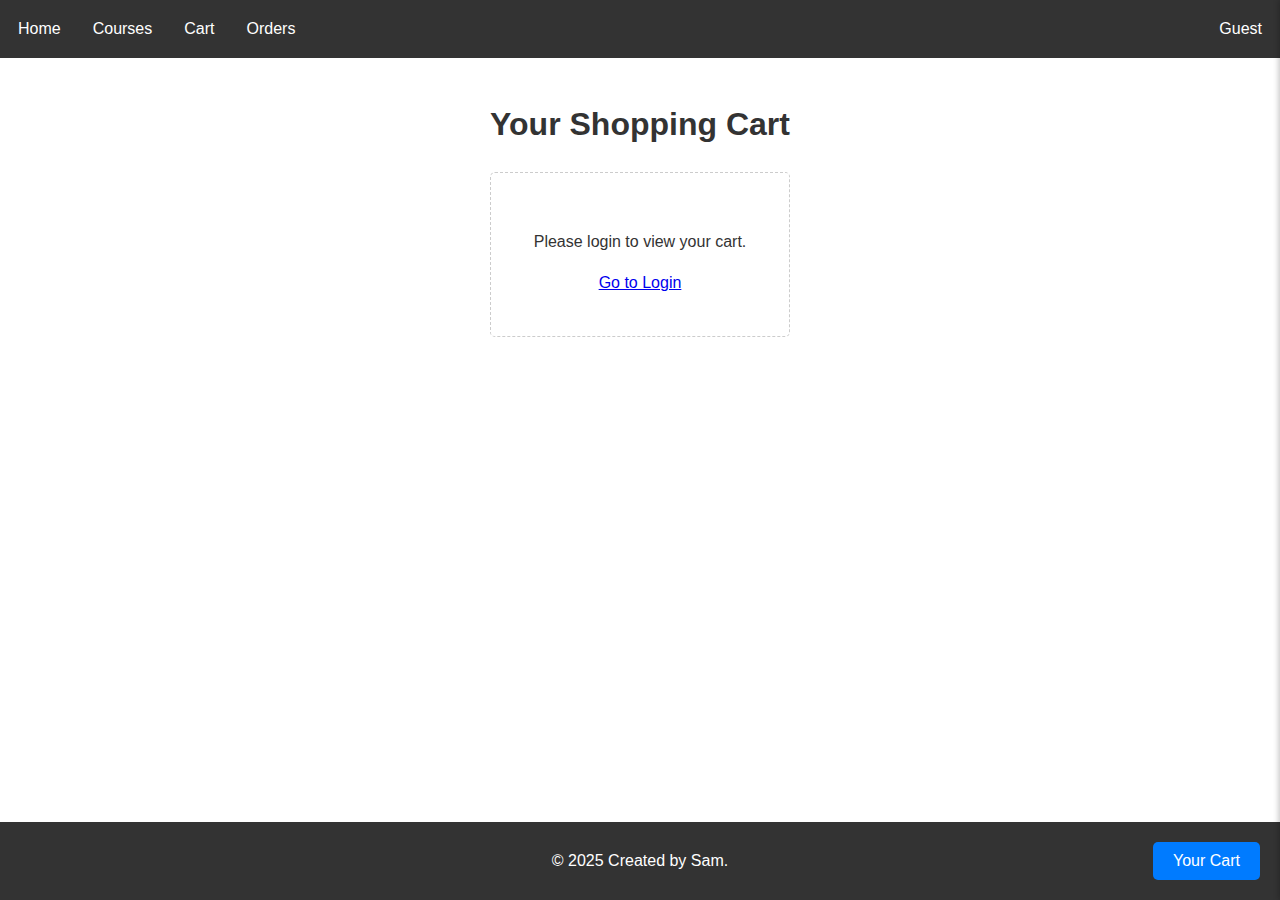
<file: cart.html>
<!DOCTYPE html>
<html lang="en">
<head>
    <meta charset="UTF-8">
    <meta name="viewport" content="width=device-width, initial-scale=1.0">
    <title>Sam'IT</title>
    <link rel="stylesheet" href="styles.css">
</head>
<body>
    <nav class="navbar">
        <a href="index.html">Home</a>
        <a href="courses.html">Courses</a>
        <a href="cart.html">Cart</a>
        <a href="orders.html">Orders</a>
        <div class="user-info">
            <span id="username-display">Guest</span>
            <a href="logout.html" id="logout-link" style="display: none;">Logout</a>
        </div>
    </nav>

    <div class="container">
        <h1>Your Shopping Cart</h1>
        <div id="login-prompt" class="login-prompt">
            <p>Please login to view your cart.</p>
            <a href="index.html">Go to Login</a>
        </div>
        <div id="cart-content" style="display: none;">
            <div class="products">
                <h2>Available Products</h2>
                <div id="product-list" class="product-list"></div>
            </div>
        </div>
    </div>

    <!-- Floating Cart Button -->
    <button id="floating-cart-btn" onclick="toggleCartSidebar()">Your Cart</button>

    <!-- Cart Sidebar -->
    <aside class="cart-sidebar" id="cart-sidebar">
        <div class="cart-summary">
            <h3>Your Cart</h3>
            <button id="close-cart-btn" onclick="toggleCartSidebar()">Close</button>
            <div id="cart-summary-items"></div>
            <div class="cart-summary-footer">
                <button id="checkout-btn" onclick="proceedToCheckout()" class="cart-btn">Proceed to Checkout</button>
            </div>
        </div>
    </aside>

    <footer>
        <p>&copy; 2025  Created by Sam.</p>
    </footer>

    <script src="app.js"></script>
</body>
</html>
</file>
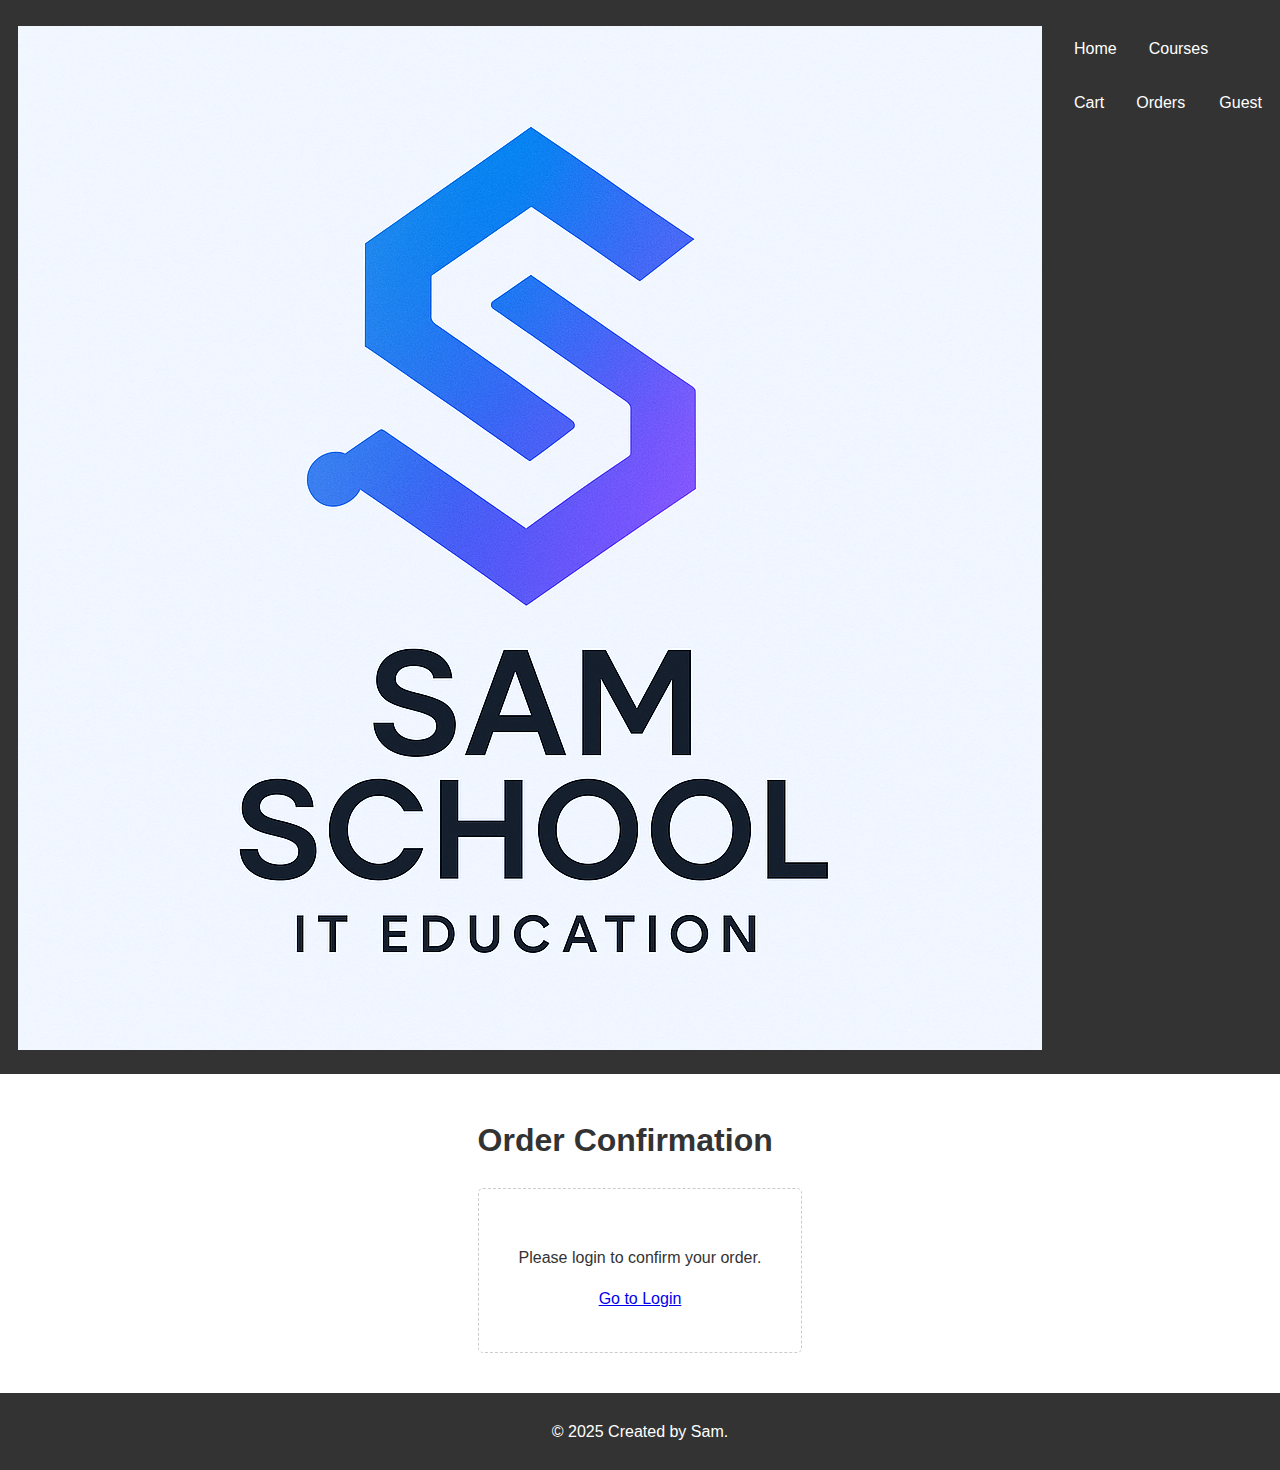
<file: confirm.html>
<!DOCTYPE html>
<html lang="en">
<head>
    <meta charset="UTF-8">
    <meta name="viewport" content="width=device-width, initial-scale=1.0">
    <title>Order Confirmation</title>
    <link rel="stylesheet" href="styles.css">
</head>
<body>
    <!-- Navigation bar at the top of the page -->
    <nav class="navbar">
        <div class="navbar-title">
            <a href="index.html">
                <!-- Logo image link -->
                <img src="2.png" alt="Sam's IT Institute Logo" class="navbar-logo">
            </a>
        </div>
        <!-- Links to different sections of the website -->
        <a href="index.html">Home</a>
        <a href="courses.html">Courses</a>
        <a href="cart.html">Cart</a>
        <a href="orders.html">Orders</a>
        <!-- User information and logout link -->
        <div class="user-info">
            <span id="username-display">Guest</span>
            <a href="logout.html" id="logout-link" style="display: none;">Logout</a>
        </div>
    </nav>

    <!-- Main container for the order confirmation page -->
    <div class="container">
        <h1>Order Confirmation</h1>
        <div id="login-prompt" class="login-prompt">
            <p>Please login to confirm your order.</p>
            <a href="index.html">Go to Login</a>
        </div>
        <!-- Section to display the order content -->
        <div id="order-content" style="display: none;">
            <div id="order-summary" class="order-summary"></div>
            <!-- Order summary will be dynamically loaded here -->
            <div class="order-actions">
                <!-- Button to confirm the order -->
                <button onclick="confirmOrder()" class="order-actions button">Confirm Order</button>
                <!-- Button to edit the order -->
                <button onclick="editOrder()" class="order-actions button">Edit Order</button>
            </div>
        </div>
    </div>

    <!-- Footer section -->
    <footer>
        <p>&copy; 2025 Created by Sam.</p>
    </footer>

    <!-- Script link for JavaScript functionality -->
    <script src="app.js"></script>
</body>
</html>
</file>
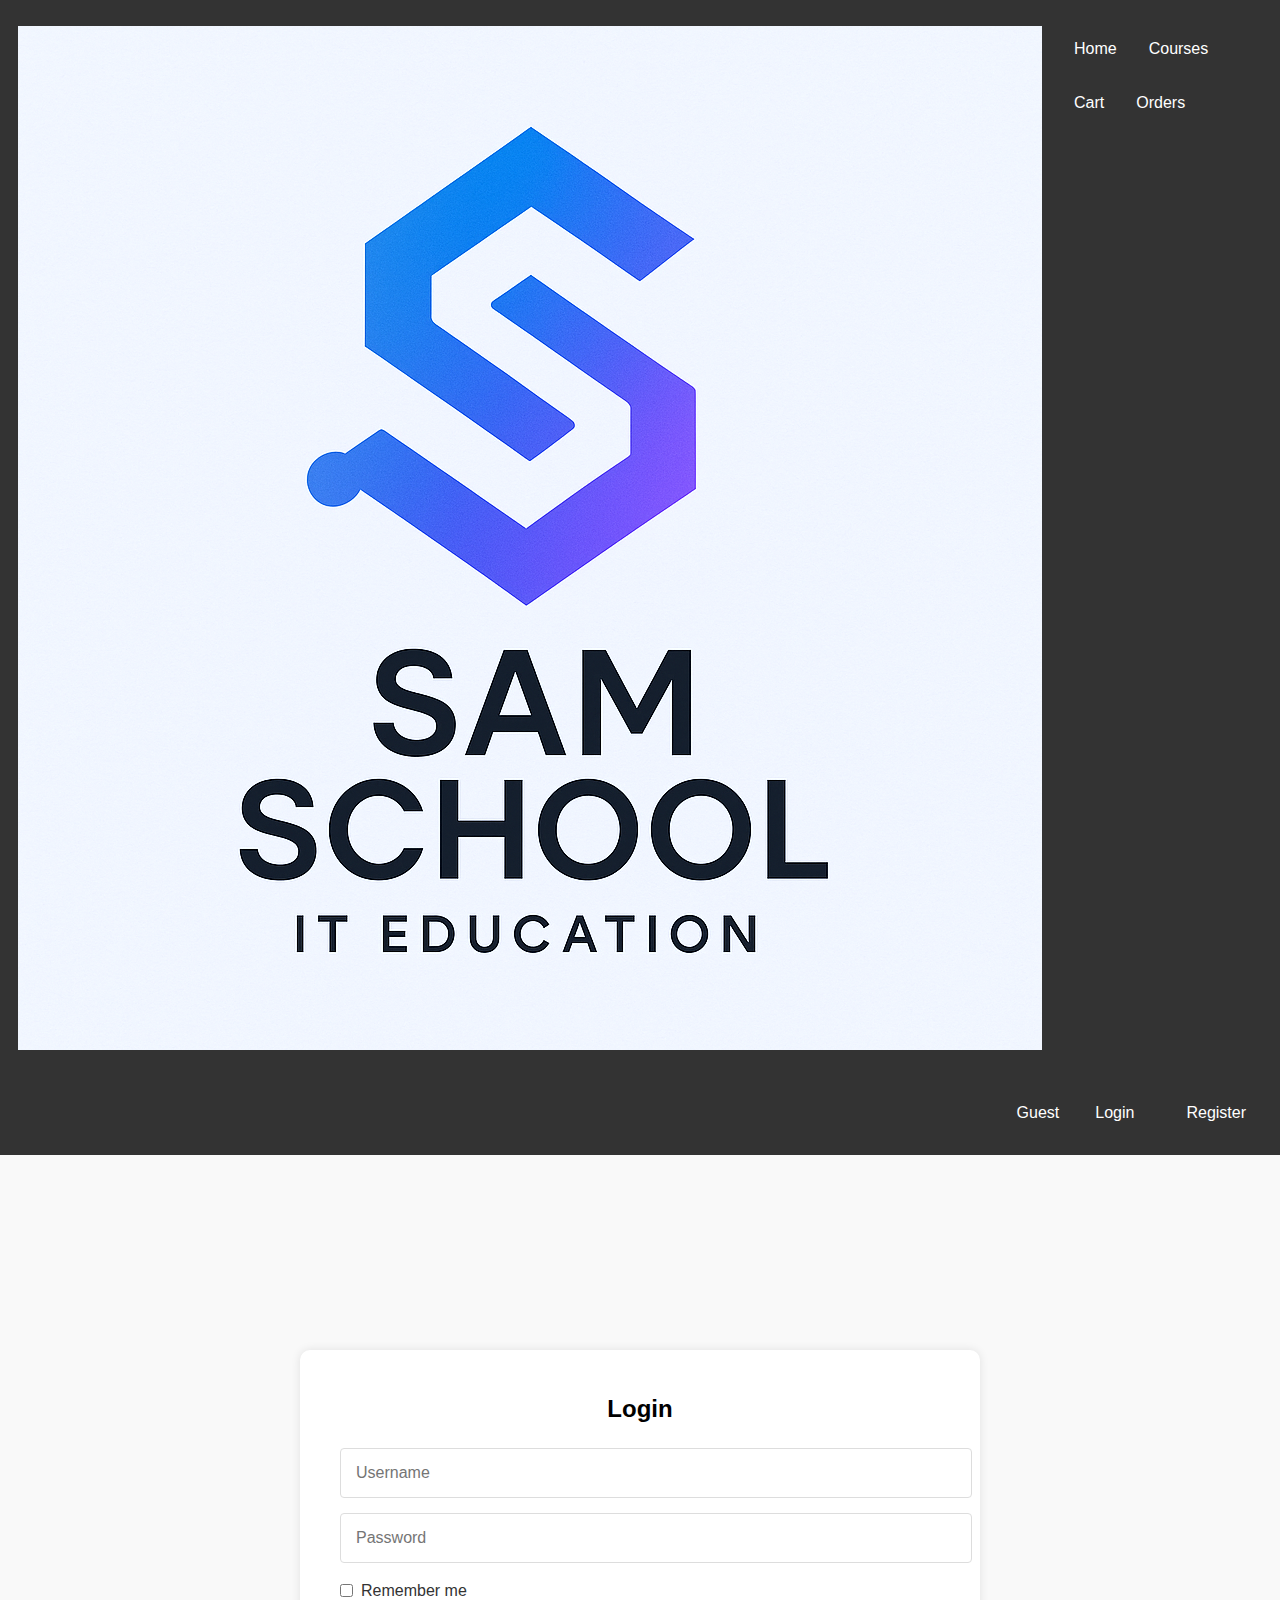
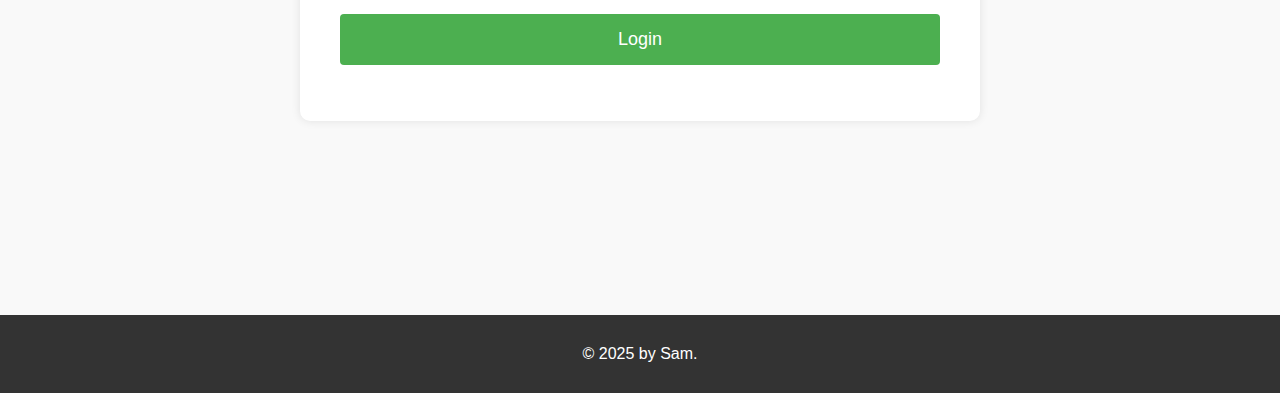
<file: login.html>
<!DOCTYPE html>
<html lang="en">
<head>
    <meta charset="UTF-8">
    <meta name="viewport" content="width=device-width, initial-scale=1.0">
    <title>Login - Sam'IT</title>
    <link rel="stylesheet" href="styles.css">
</head>
<body>
    <nav class="navbar">
        <div class="navbar-title">
            <a href="index.html">
                <img src="2.png" alt="Sam's IT Institute Logo" class="navbar-logo">
            </a>
        </div>
        <a href="index.html">Home</a>
        <a href="courses.html">Courses</a>
        <a href="cart.html">Cart</a>
        <a href="orders.html">Orders</a>
        <div class="user-info">
            <span id="username-display">Guest</span>
            <a href="login.html" id="login-link" style="display: inline;">Login</a>
            <a href="register.html" id="register-link" style="display: inline;">Register</a>
            <a href="logout.html" id="logout-link" style="display: none;">Logout</a>
        </div>
    </nav>

    <div class="auth-container">
        <div class="auth-forms">
            <div class="login-form">
                <h2>Login</h2>
                <input type="text" id="login-username" placeholder="Username" required>
                <input type="password" id="login-password" placeholder="Password" required>
                <div class="remember-me">
                    <input type="checkbox" id="remember-me" name="remember-me">
                    <label for="remember-me">Remember me</label>
                </div>
                <button onclick="login()">Login</button>
                <p id="login-error" class="error-message"></p>
            </div>
        </div>
    </div>

    <footer>
        <p>&copy; 2025  by Sam.</p>
    </footer>

    <script src="app.js"></script>
</body>
</html>
</file>
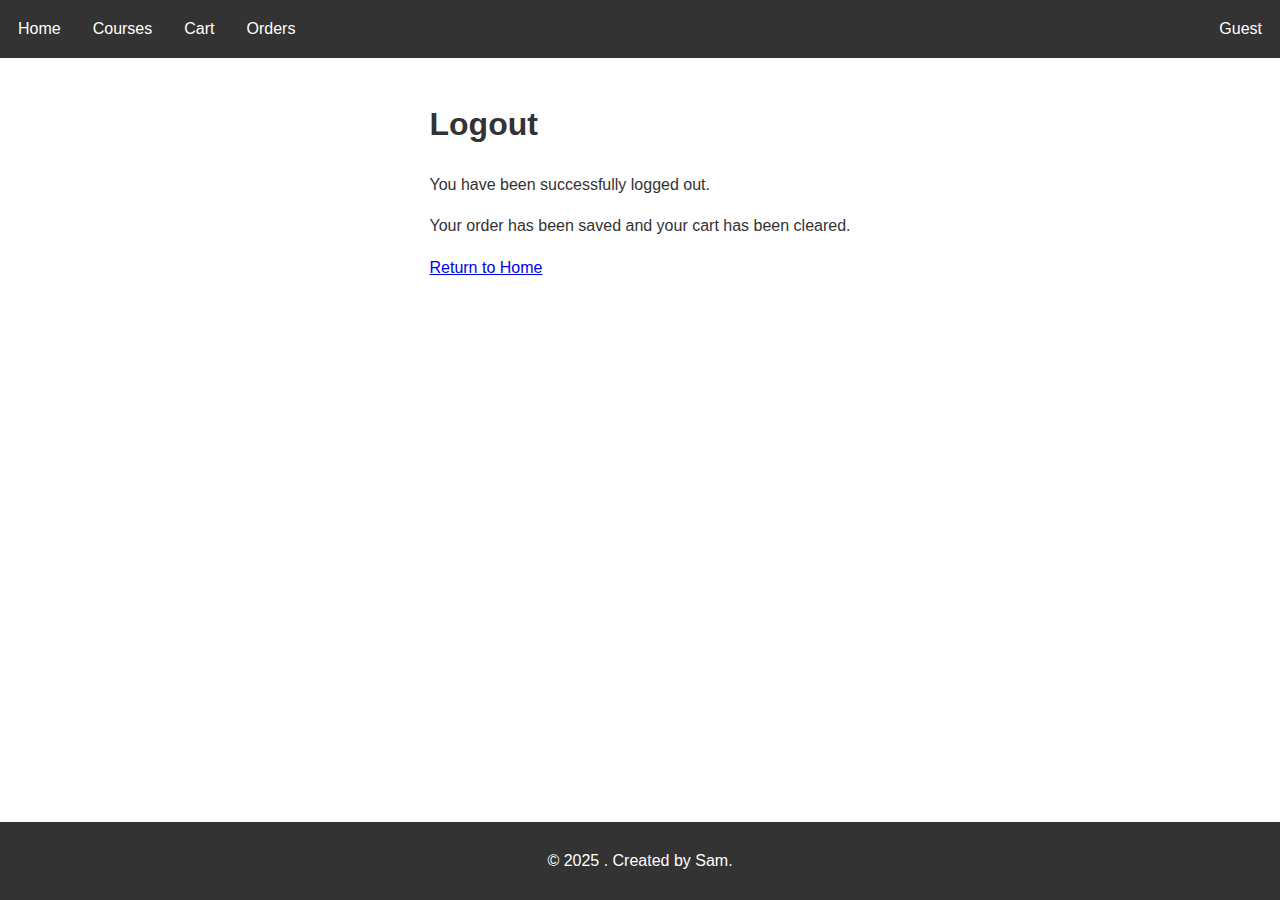
<file: logout.html>
<!DOCTYPE html>
<html lang="en">
<head>
    <meta charset="UTF-8">
    <meta name="viewport" content="width=device-width, initial-scale=1.0">
    <title>Sam'IT</title>
    <link rel="stylesheet" href="styles.css">
</head>
<body>
    <nav class="navbar">
        <a href="index.html">Home</a>
        <a href="courses.html">Courses</a>
        <a href="cart.html">Cart</a>
        <a href="orders.html">Orders</a>
        <div class="user-info">
            <span id="username-display">Guest</span>
            <a href="logout.html" id="logout-link" style="display: none;">Logout</a>
        </div>
    </nav>

    <div class="container">
        <h1>Logout</h1>
        <div id="logout-content">
            <p>You have been successfully logged out.</p>
            <p>Your order has been saved and your cart has been cleared.</p>
            <a href="index.html">Return to Home</a>
        </div>
    </div>

    <footer>
        <p>&copy; 2025 . Created by Sam.</p>
    </footer>

    <script src="app.js"></script>
</body>
</html>
</file>
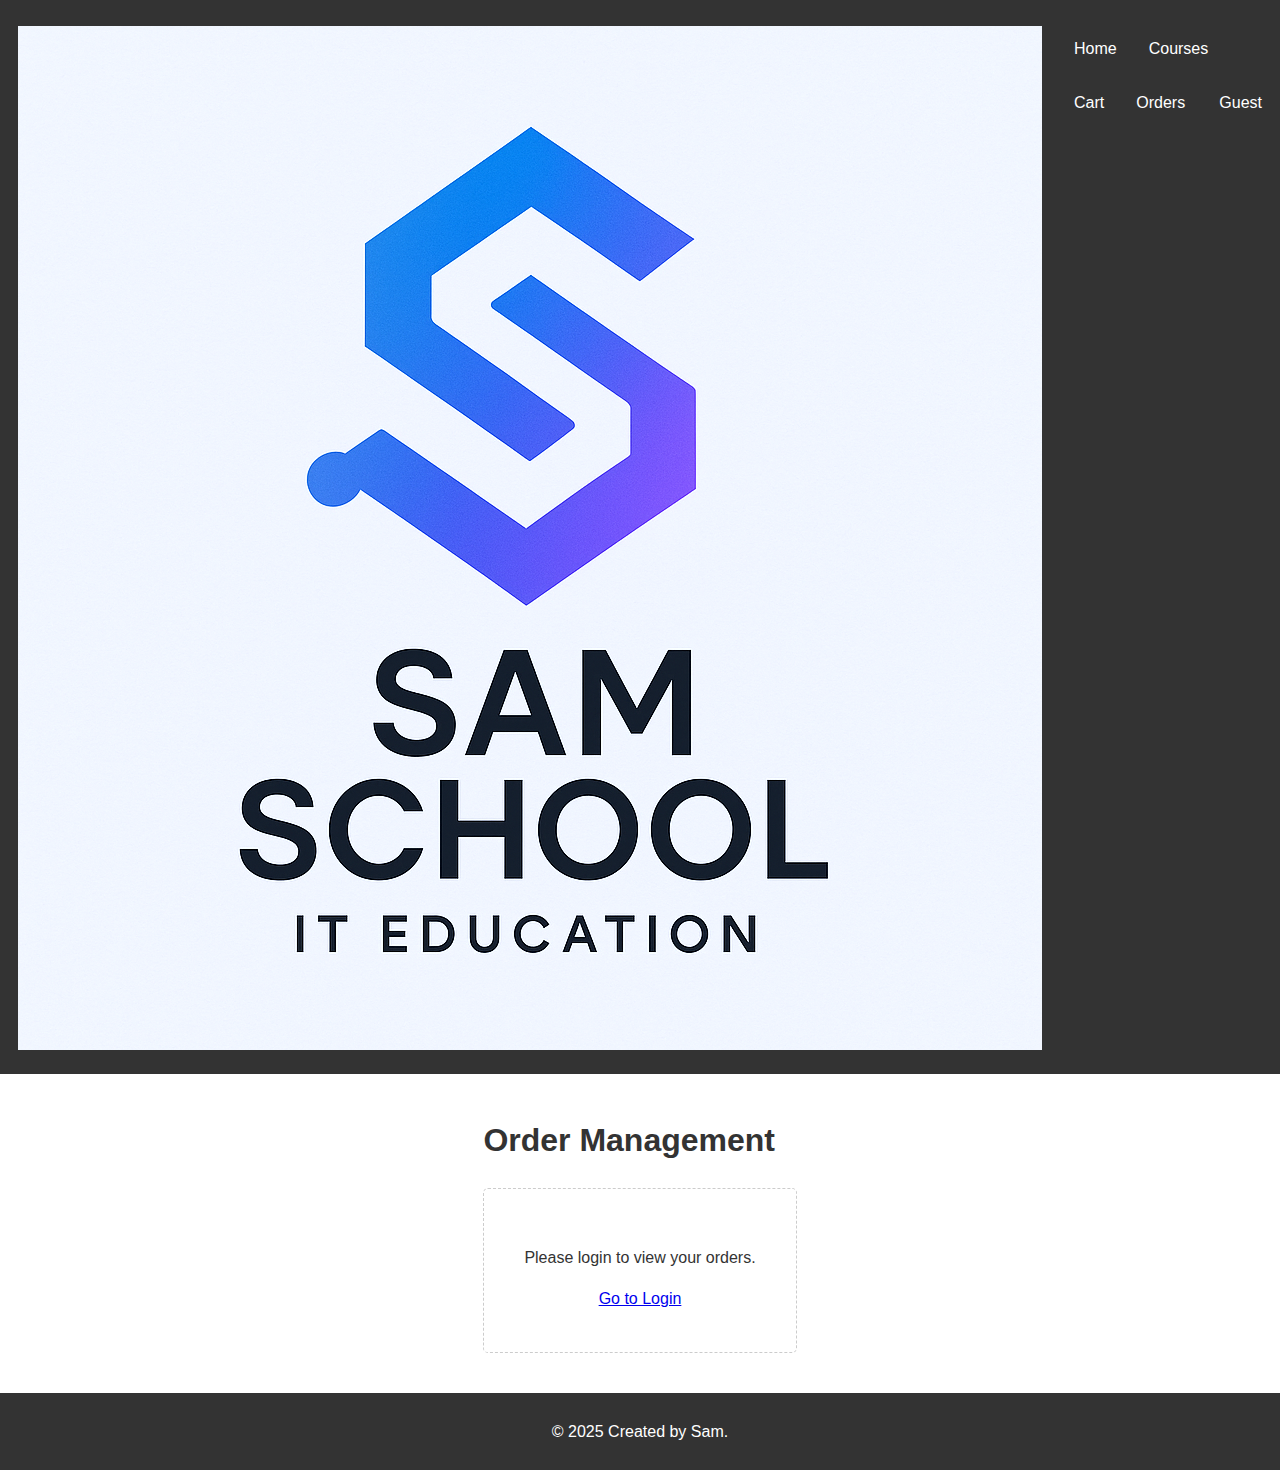
<file: orders.html>
<!DOCTYPE html>
<html lang="en">
<head>
    <meta charset="UTF-8">
    <meta name="viewport" content="width=device-width, initial-scale=1.0">
    <title>Order Management</title>
    <link rel="stylesheet" href="styles.css">
</head>
<body>
    <!-- Navigation bar section -->
    <nav class="navbar">
        <div class="navbar-title">
            <a href="index.html">
                <img src="2.png" alt="Sam's IT Institute Logo" class="navbar-logo">
            </a>
        </div>
        <a href="index.html">Home</a>
        <a href="courses.html">Courses</a>
        <a href="cart.html">Cart</a>
        <a href="orders.html">Orders</a>
        <div class="user-info">
            <span id="username-display">Guest</span>
            <a href="logout.html" id="logout-link" style="display: none;">Logout</a>
        </div>
    </nav>

    <!-- Main container for order management -->
    <div class="container">
        <h1>Order Management</h1>
        <!-- Login prompt for users who are not logged in -->
        <div id="login-prompt" class="login-prompt" style="display:none;">
            <p>Please login to view your orders.</p>
            <a href="index.html">Go to Login</a>
        </div>
        <!-- Orders content section -->
        <div id="orders-content" style="display: none;">
            <div id="orders-list" class="orders-list"></div>
        </div>
    </div>

    <!-- Footer section -->
    <footer>
        <p>&copy; 2025 Created by Sam.</p>
    </footer>

    <!-- JavaScript for order management functionality -->
    <script src="app.js"></script>
</body>
</html>
</file>
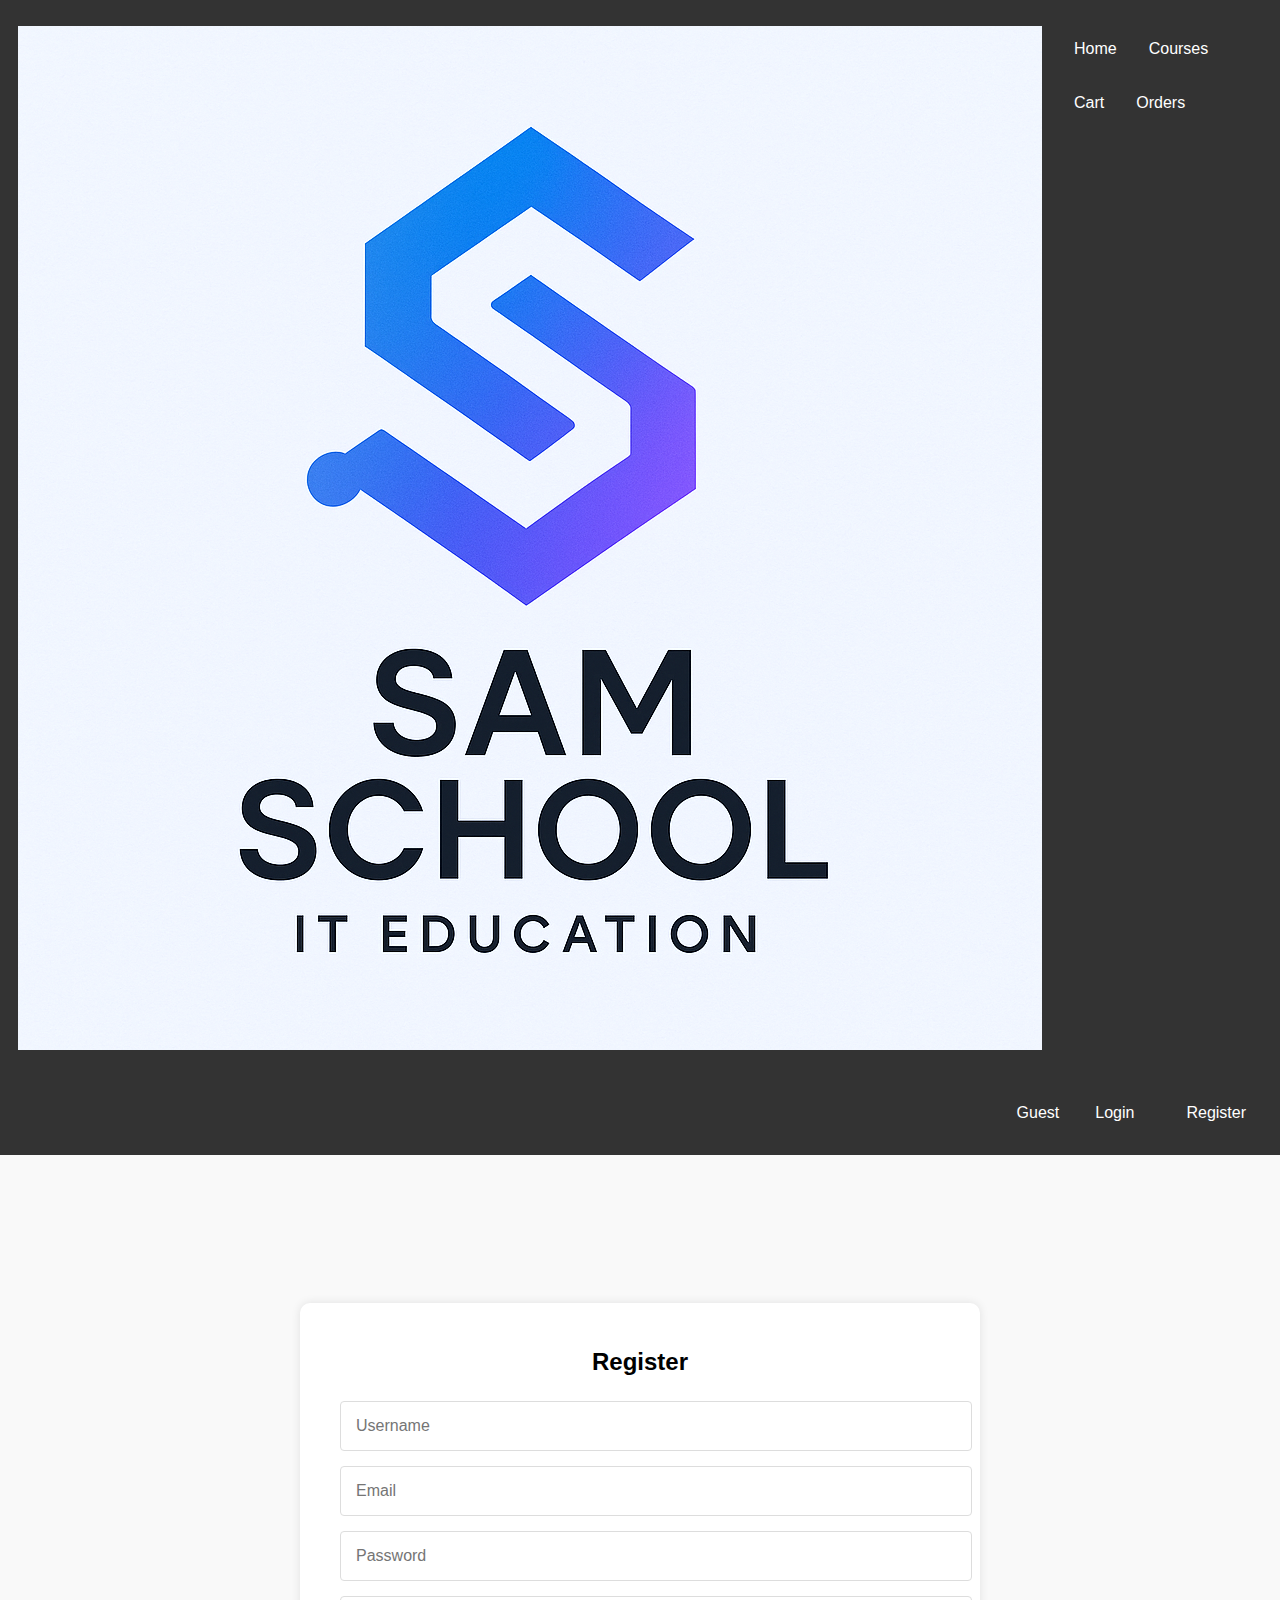
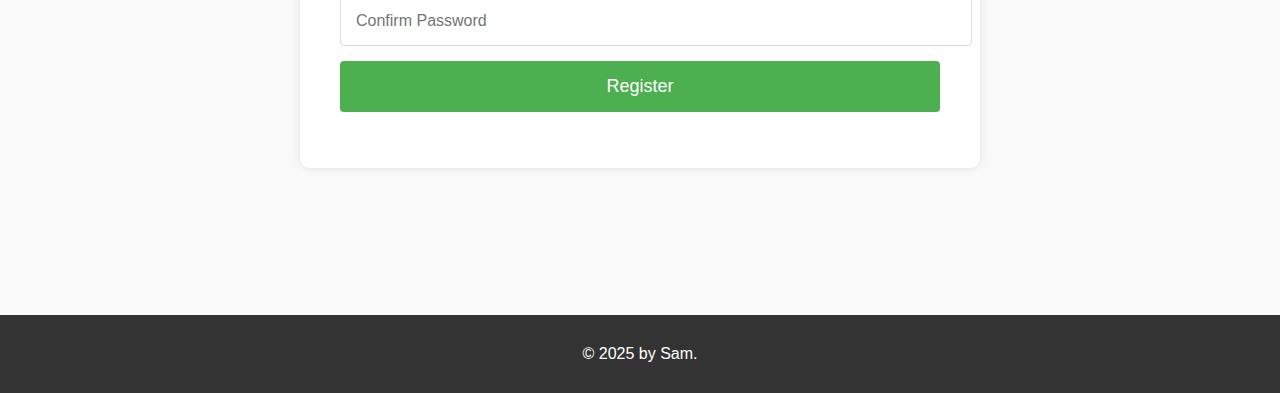
<file: register.html>
<!DOCTYPE html>
<html lang="en">
<head>
    <meta charset="UTF-8">
    <meta name="viewport" content="width=device-width, initial-scale=1.0">
    <title>Register - Sam'IT</title>
    <link rel="stylesheet" href="styles.css">
</head>
<body>
    <!-- Navigation bar at the top of the page -->
    <nav class="navbar">
        <div class="navbar-title">
            <a href="index.html">
                <!-- Logo image link -->
                <img src="2.png" alt="Sam's IT Institute Logo" class="navbar-logo">
            </a>
        </div>
        <!-- Links to different sections of the website -->
        <a href="index.html">Home</a>
        <a href="courses.html">Courses</a>
        <a href="cart.html">Cart</a>
        <a href="orders.html">Orders</a>
        <!-- User information and login/register/logout links -->
        <div class="user-info">
            <span id="username-display">Guest</span>
            <a href="login.html" id="login-link" style="display: inline;">Login</a>
            <a href="register.html" id="register-link" style="display: inline;">Register</a>
            <a href="logout.html" id="logout-link" style="display: none;">Logout</a>
        </div>
    </nav>

    <!-- Container for the registration form -->
    <div class="auth-container">
        <div class="auth-forms">
            <!-- Registration form -->
            <div class="register-form">
                <h2>Register</h2>
                <!-- Input field for username -->
                <input type="text" id="register-username" placeholder="Username" required>
                <!-- Input field for email -->
                <input type="email" id="register-email" placeholder="Email" required> 
                <!-- Input field for password -->
                <input type="password" id="register-password" placeholder="Password" required>
                <!-- Input field for confirming password -->
                <input type="password" id="confirm-password" placeholder="Confirm Password" required>
                <!-- Button to submit the registration form -->
                <button onclick="register()">Register</button>
                <!-- Display error messages if any -->
                <p id="register-error" class="error-message"></p>
            </div>
        </div>
    </div>

    <!-- Footer section -->
    <footer>
        <p>&copy; 2025  by Sam.</p>
    </footer>

    <!-- JavaScript file for additional functionality -->
    <script src="app.js"></script>
</body>
</html>
</file>
<file: styles.css>
/* General Styles */
body {
    font-family: Arial, sans-serif;
    margin: 0;
    padding: 0;
    line-height: 1.6;
    color: #333;
    display: flex;
    flex-direction: column;
    min-height: 100vh; 
}

.container {
    padding: 20px;
    max-width: 1200px;
    margin: 0 auto;
    flex: 1; /* 确保内容占据剩余空间 */
}

/* Navigation Bar */
.navbar {
    background-color: #333;
    overflow: hidden;
    padding: 2px;
}

.navbar a {
    color: white;
    text-decoration: none;
    padding: 14px 16px;
    text-align: center;
    float: left;
}

.navbar a:hover {
    background-color: #ddd;
    color: black;
}

.user-info {
    float: right;
    display: flex;      
    align-items: center; 
    gap: 10px;        
    color: white;
    padding: 14px 16px;
}

.user-info a {
    margin-left: 10px;
}
/* Course List */
.course-list {
    display: grid;
    grid-template-columns: repeat(3, 1fr);
    gap: 20px;
}

.course-card {
    border: 1px solid #ddd;
    padding: 15px;
    border-radius: 5px;
    box-shadow: 0 2px 5px rgba(0,0,0,0.1);
    text-align: center;
}

.course-card img {
    max-width: 100%;
    height: auto;
    border-radius: 4px;
    margin-bottom: 10px;
}

.course-card h3 {
    margin-top: 0;
}

.course-link {
    display: block;
    margin-top: 10px;
    padding: 10px 15px;
    background-color: #4CAF50;
    color: white;
    text-decoration: none;
    border-radius: 4px;
}

.course-link:hover {
    background-color: #45a049;
}

/* Course Details */
.course-image {
    max-width: 100%;
    height: auto;
    border-radius: 4px;
    margin-bottom: 20px;
}
.course-info {
    flex: 1;
}


.register-btn {
    background-color: #4CAF50;
    color: white;
    padding: 10px 20px;
    border: none;
    border-radius: 5px;
    cursor: pointer;
    font-size: 16px;
    margin-top: 20px;
    margin-bottom: 40px; /* 添加底部间距 */
}
.register-btn:hover {
    background-color: #45a049;
}

/* Banner */
.banner-slider {
    position: relative;
    overflow: hidden;
    margin-bottom: 20px;
    width: 100%;
    max-width: 1200px; /* Adjust the width as needed */
    margin: 0 auto;
    border-radius: 10px;
}

.banner-slide {
    display: none;
    width: 100%;
    border-radius: 10px;
}

.banner-slide img {
    width: 100%;
    height: auto;
    border-radius: 10px;
}

.banner-prev, .banner-next {
    position: absolute;
    top: 50%;
    transform: translateY(-50%);
    background-color: rgba(0, 0, 0, 0.5);
    color: white;
    border: none;
    padding: 10px;
    cursor: pointer;
    font-size: 24px;
    border-radius: 50%;
}

.banner-prev {
    left: 10px;
}

.banner-next {
    right: 10px;
}

/* Authentication Forms */
.auth-container {
    display: flex;
    justify-content: center;
    align-items: center;
    height: 80vh; 
    background-color: #f9f9f9; 
    padding: 20px;
}

.auth-forms {
    display: flex;
    justify-content: center;
    align-items: center;
    flex-direction: column;
    max-width: 600px;
    width: 100%;
    padding: 40px;
    background-color: white;
    border-radius: 10px;
    box-shadow: 0 0 10px rgba(0, 0, 0, 0.1);
}

.login-form, .register-form {
    width: 100%;
    text-align: center;
}

.login-form h2, .register-form h2 {
    margin-top: 0;
    color: black;
}

.auth-container input {
    display: block;
    width: 100%;
    padding: 15px;
    margin: 15px 0;
    border: 1px solid #ddd;
    border-radius: 4px;
    font-size: 16px;
}

.auth-container button {
    background-color: #4CAF50;
    color: white;
    padding: 15px 20px;
    border: none;
    border-radius: 4px;
    cursor: pointer;
    font-size: 18px;
    width: 100%;
}

.auth-container button:hover {
    background-color: #45a049;
}

.error-message {
    color: red;
    font-size: 1em;
}


/* Product and Cart Styles */
.products, .cart-items {
    margin: 20px 0;
}


.product-list, .cart-items-list {
    display: grid;
    grid-template-columns: repeat(3, 1fr); /* 3列 */
    gap: 20px; 
}


.product-card, .cart-item {
    border: 1px solid #ddd;
    padding: 15px;
    border-radius: 5px;
    box-shadow: 0 2px 5px rgba(0,0,0,0.1);
    text-align: center; 
}

/* photo */
.product-card img, .cart-item img {
    max-width: 100%;
    height: auto;
    border-radius: 4px;
    margin-bottom: 10px;
}

.product-card h3, .cart-item h3 {
    margin-top: 0;
}

/* Product and Cart Item Buttons */
.product-card button, .cart-item button {
    background-color: #4CAF50; /* 绿色 */
    color: white;
    padding: 10px 20px;
    border: none;
    border-radius: 5px;
    cursor: pointer;
    font-size: 16px;
    width: 100%;
    margin-top: 10px;
}

.product-card button:hover, .cart-item button:hover {
    background-color: #45a049; /* 深绿色 */
}

/* Login Prompt */
.login-prompt {
    text-align: center;
    padding: 40px;
    border: 1px dashed #ccc;
    border-radius: 5px;
    margin: 20px 0;
}

/* Order Summary */
.order-summary {
    border: 1px solid #ddd;
    padding: 20px;
    border-radius: 5px;
    margin-bottom: 20px;
}

/* Order Confirmation and Management Buttons */
.order-actions button, .order-summary-footer button {
    background-color: #4CAF50; /* 绿色 */
    color: white;
    padding: 10px 20px;
    border: none;
    border-radius: 5px;
    cursor: pointer;
    font-size: 16px;
    width: 100%;
    margin-top: 10px;
}

.order-actions button:hover, .order-summary-footer button:hover {
    background-color: #45a049; /* 深绿色 */
}
/* Order Management Page Buttons */
.orders-list button {
    background-color: #4CAF50; /* 绿色 */
    color: white;
    padding: 10px 20px;
    border: none;
    border-radius: 5px;
    cursor: pointer;
    font-size: 16px;
    margin-top: 10px;
}

.orders-list button:hover {
    background-color: #45a049; /* 深绿色 */
}
/* Footer */
footer {
    background-color: #333;
    color: white;
    text-align: center;
    padding: 10px 0;
    margin-top: auto; /* 确保页脚始终在页面底部 */
    width: 100%;
}

#logout-link {
    color: white;
    text-decoration: none;
    padding: 0;     
    float: none;         
    order: -1;        
}

#logout-link:hover {
    text-decoration: underline;
    color: #ddd;
}

.remember-me {
    display: flex;
    align-items: center;
    margin: 10px 0;
    gap: 8px;
}

.remember-me input[type="checkbox"] {
    margin: 0;
    width: auto;
    display: inline-block;
}

.remember-me label {
    margin: 0;
    cursor: pointer;
    user-select: none;
}

#product-list input[type="number"] {
    width: 50px; 
    height: 30px; 
    font-size: 14px; 
    padding: 5px; 
    margin: 0 10px; 
    border: 1px solid #ccc; 
    border-radius: 4px; 
}


#cart-items input[type="number"] {
    width: 50px; 
    height: 30px; 
    font-size: 14px; 
    padding: 5px; 
    margin: 0 10px; 
    border: 1px solid #ccc;
    border-radius: 4px; 
}

.order-item-image {
    width: 50px; /* Adjust size as needed */
    height: 50px; /* Adjust size as needed */
    margin-right: 10px;
    border-radius: 4px;
}





/* Existing styles... */

/* Floating Cart Button */
#floating-cart-btn {
    position: fixed;
    bottom: 20px;
    right: 20px;
    padding: 10px 20px;
    background-color: #007bff;
    color: white;
    border: none;
    border-radius: 5px;
    cursor: pointer;
    font-size: 16px;
    z-index: 1000;
}

#floating-cart-btn:hover {
    background-color: #0056b3;
}

/* Cart Sidebar */
.cart-sidebar {
    position: fixed;
    top: 0;
    right: -300px; 
    width: 300px;
    height: 100%;
    background-color: white;
    box-shadow: -2px 0 5px rgba(0, 0, 0, 0.2);
    transition: right 0.3s ease;
    overflow-y: auto; 
    z-index: 1000;
}

.cart-sidebar.active {
    right: 0; 
}

.cart-summary {
    padding: 20px;
}

.cart-summary h3 {
    margin-bottom: 10px;
}

#close-cart-btn {
    margin-bottom: 20px;
    padding: 5px 10px;
    background-color: #ccc;
    border: none;
    border-radius: 5px;
    cursor: pointer;
    font-size: 14px;
}

#close-cart-btn:hover {
    background-color: #bbb;
}

.cart-summary-footer {
    margin-top: 20px;
    text-align: center;
}

.cart-summary-footer button {
    padding: 10px 20px;
    background-color: #007bff;
    color: white;
    border: none;
    border-radius: 5px;
    cursor: pointer;
    font-size: 16px;
}

.cart-summary-footer button:hover {
    background-color: #0056b3;
}

.cart-sidebar input[type="number"] {
    width: 50px; 
    padding: 5px;
    font-size: 14px;
    border: 1px solid #ccc;
    border-radius: 3px;
}
/* Scrolling Banner */
.scrolling-banner {
    background-color: rgb(2, 246, 250);
    color: white;
    padding: 10px 0;
    text-align: center;
    margin-bottom: 20px;
}

.scrolling-banner p {
    font-size: 1.2em;
    margin: 0;
}

/* Adjust Navbar for the new title */
.navbar-title {
    float: none;
    text-align: center;
    margin: 0 auto;
    padding: 10px 0;
}

.navbar-title h1 {
    margin: 0;
    font-size: 1.5em;
    color: white;
}



.featured-courses, .testimonials, .newsletter, .about-section {
            margin: 40px 0;
            padding: 20px;
            background-color: #f9f9f9;
            border-radius: 8px;
            box-shadow: 0 2px 5px rgba(0,0,0,0.1);
        }
        
        .section-title {
            text-align: center;
            margin-bottom: 30px;
            color: #333;
            position: relative;
        }
        
        .section-title::after {
            content: '';
            display: block;
            width: 50px;
            height: 3px;
            background: #4CAF50;
            margin: 10px auto;
        }
        
        .features-grid {
            display: grid;
            grid-template-columns: repeat(auto-fit, minmax(250px, 1fr));
            gap: 20px;
            margin-top: 30px;
        }
        
        .feature-card {
            text-align: center;
            padding: 20px;
            border: 1px solid #eee;
            border-radius: 8px;
            transition: all 0.3s ease;
        }
        
        .feature-card:hover {
            transform: translateY(-5px);
            box-shadow: 0 5px 15px rgba(0,0,0,0.1);
        }
        
        .feature-icon {
            font-size: 40px;
            color: #4CAF50;
            margin-bottom: 15px;
        }
        
        .testimonial {
            background: white;
            padding: 20px;
            border-radius: 8px;
            box-shadow: 0 2px 5px rgba(0,0,0,0.05);
            margin-bottom: 20px;
        }
        
        .testimonial-author {
            font-weight: bold;
            margin-top: 15px;
            color: #4CAF50;
        }
        
        .newsletter-form {
            display: flex;
            max-width: 500px;
            margin: 0 auto;
        }
        
        .newsletter-form input {
            flex: 1;
            padding: 12px;
            border: 1px solid #ddd;
            border-radius: 4px 0 0 4px;
            font-size: 16px;
        }
        
        .newsletter-form button {
            padding: 12px 20px;
            background: #4CAF50;
            color: white;
            border: none;
            border-radius: 0 4px 4px 0;
            cursor: pointer;
        }
        
        .stats-container {
            display: flex;
            justify-content: space-around;
            flex-wrap: wrap;
            margin: 30px 0;
        }
        
        .stat-item {
            text-align: center;
            padding: 15px;
        }
        
        .stat-number {
            font-size: 2.5em;
            font-weight: bold;
            color: #4CAF50;
        }
        
        .about-content {
            display: flex;
            align-items: center;
            gap: 30px;
            flex-wrap: wrap;
        }
        
        .about-text {
            flex: 1;
            min-width: 300px;
        }
        
        .about-image {
            flex: 1;
            min-width: 300px;
            border-radius: 8px;
            overflow: hidden;
            box-shadow: 0 5px 15px rgba(0,0,0,0.1);
        }
        
        .about-image img {
            width: 100%;
            height: auto;
            display: block;
        }


.banner-slider {
    position: relative;
    height: 400px; /* 设置固定高度 */
    overflow: hidden;
    margin-bottom: 20px;
    width: 100%;
    max-width: 1200px;
    margin: 0 auto;
    border-radius: 10px;
}

.banner-slide {
    position: absolute;
    top: 0;
    left: 0;
    width: 100%;
    height: 100%;
    display: none;
}

.banner-slide img {
    width: 100%;
    height: 100%;
    object-fit: cover;
    border-radius: 10px;
}

.banner-prev, .banner-next {
    position: absolute;
    top: 50%;
    transform: translateY(-50%);
    background-color: rgba(0, 0, 0, 0.5);
    color: white;
    border: none;
    padding: 15px;
    cursor: pointer;
    font-size: 24px;
    border-radius: 50%;
    z-index: 10;
    transition: background-color 0.3s ease;
}

.banner-prev:hover, .banner-next:hover {
    background-color: rgba(0, 0, 0, 0.8);
}

.banner-prev {
    left: 20px;
}

.banner-next {
    right: 20px;
}

.slide-indicators {
    position: absolute;
    bottom: 20px;
    left: 50%;
    transform: translateX(-50%);
    display: flex;
    gap: 10px;
    z-index: 10;
}

.slide-indicator {
    width: 12px;
    height: 12px;
    border-radius: 50%;
    background-color: rgba(255, 255, 255, 0.5);
    cursor: pointer;
    transition: background-color 0.3s ease;
}

.slide-indicator.active {
    background-color: white;
}


/* Footer Section */
.footer-section {
    background-color: #f9f9f9;
    padding: 40px 0;
    border-top: 1px solid #ddd;
}

.footer-column {
    display: inline-block;
    width: 30%;
    margin: 0 1.66%;
    vertical-align: top;
}

.footer-column h3 {
    margin-bottom: 10px;
    font-size: 1.2em;
    color: #333;
}

.footer-column p {
    margin: 0 0 10px;
    line-height: 1.5;
}

.footer-column a {
    display: block;
    margin-bottom: 5px;
    color: #4CAF50;
    text-decoration: none;
}

.footer-column a:hover {
    text-decoration: underline;
}
</file>
